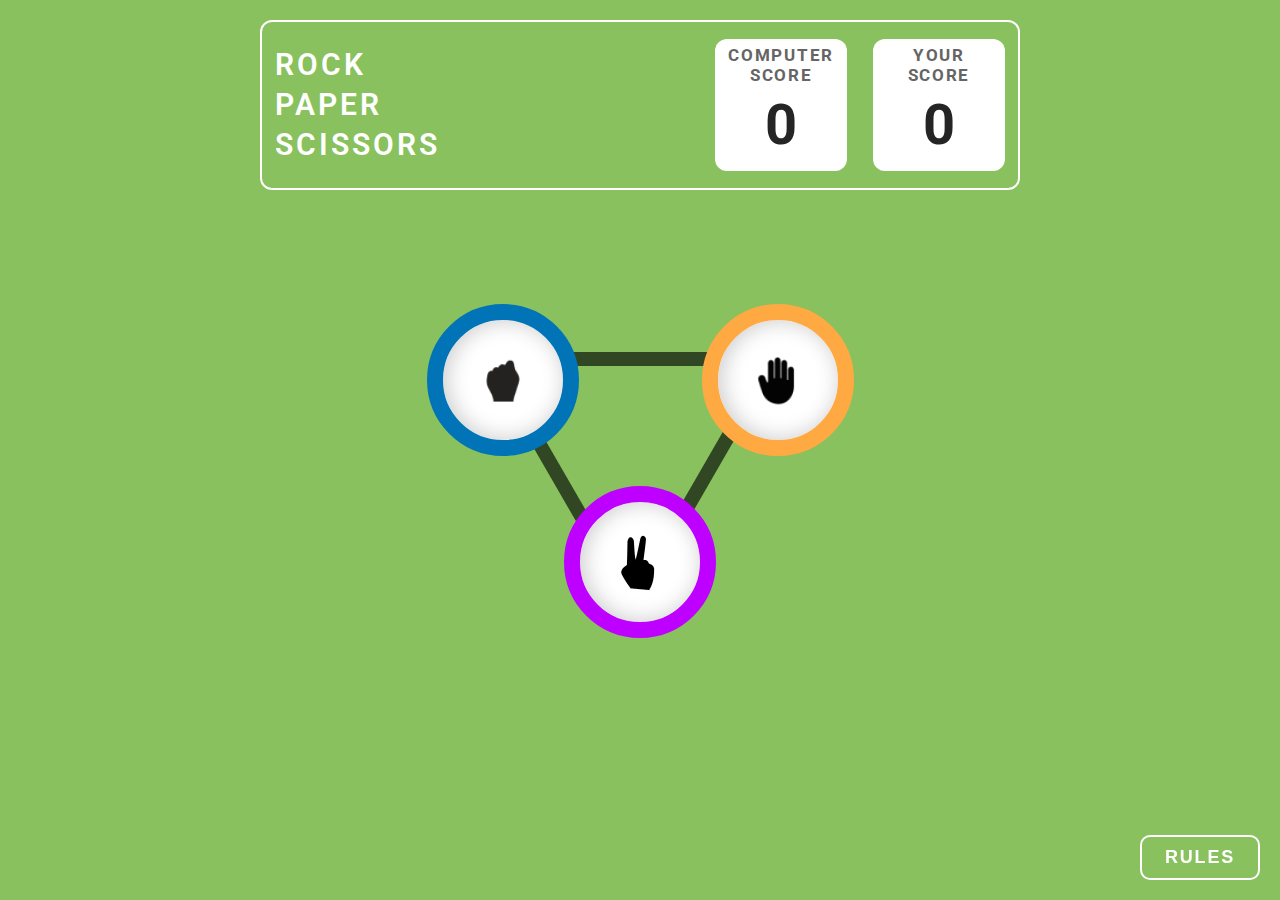
<file: index.html>
<!DOCTYPE html>
<html lang="en">
<head>
    <meta charset="UTF-8">
    <meta name="viewport" content="width=device-width, initial-scale=1.0">
    <title>Rock Paper Scissors</title>
    <link rel="stylesheet" href="style.css">
</head>
<body>
    <header>
        <div id="score-box">
            <div id="left">
                <p>rock</p>
                <p>paper</p> 
                <p>scissors</p>
            </div>
            <div id="right">
                <div class="score-area">
                    <p class="tag">computer score</p>
                    <p id="computer-score" class="score">0</p>
                </div>
                <div class="score-area">
                    <p class="tag">your score</p>
                    <p id="your-score" class="score">0</p>
                </div>
            </div>
        </div>
    </header>
    <main>
        <div id="main-game">
            <div id="lines">
                <div class="line line-1"></div>
                <div class="line line-2"></div>
                <div class="line line-3"></div>
            </div>
            <div id = "playing"  class="play-area">
                <div id="rock-button" class="clikable-item rock">
                    <img src="static/rock.png" alt="rock" srcset="">
                </div>
                <div id="paper-button" class="clikable-item paper">
                    <img src="static/paper.png" alt="paper" srcset="">
                </div>
                <div id="scissors-button" class="clikable-item scissors">
                    <img src="static/scissors.png" alt="scissors" srcset="">
                </div>
            </div>
            
        </div>
        <div id='played' class="play-area">
            <div class="picking">
                <p>You picked</p>
                <div class="">
                    <div id="your-option" class="non-clikable-item">
                        <!-- <img src="static/rock.png" alt="rock" srcset=""> -->
                    </div>
                </div>
                
            </div>
            
            <div id="information">
                <div id="won-title">
                    <!-- you win -->
                </div>
                <div id="against">
                    <!-- against pc -->
                </div>
                <button id="play-again" class="button-white play-again">
                    <!-- play again -->
                </button>
            </div>
            <div class="picking">
                <p>pc picked</p>
                <div class="">
                    
                    <div id="pc-option" class="non-clikable-item">
                        <!-- <img src="static/rock.png" alt="rock" srcset=""> -->
                    </div>
                </div>
                
            </div>
        </div>
    </main>
    <footer>
        <div class="rules-area">
            <button class="rules-area-close-button">X</button>
            <div class="rules">
                <div class="rules-heading">
                    Game Rules
                </div>
                <div class="rules-items">
                    <ul>
                        <li>Rock beats scissors, scissors beat paper, and paper beats rock.</li>
                        <li>Agree ahead of time whether you’ll count off “rock, paper, scissors, shoot” or just “rock, paper, scissors.”</li>
                        <li>Use rock, paper, scissors to settle minor decisions or simply play to pass the time</li>
                        <li>If both players lay down the same hand, each player lays down another hand</li>
                    </ul>
                </div>
            </div>
        </div>
        <div class="rules-buttons">
            <button class="button-transparent rules-button"> rules </button>
            <button id="next-button" class="button-transparent hide">next</button>
        </div>
    </footer>
    <script src="script.js"></script>
</body>
</html>
</file>
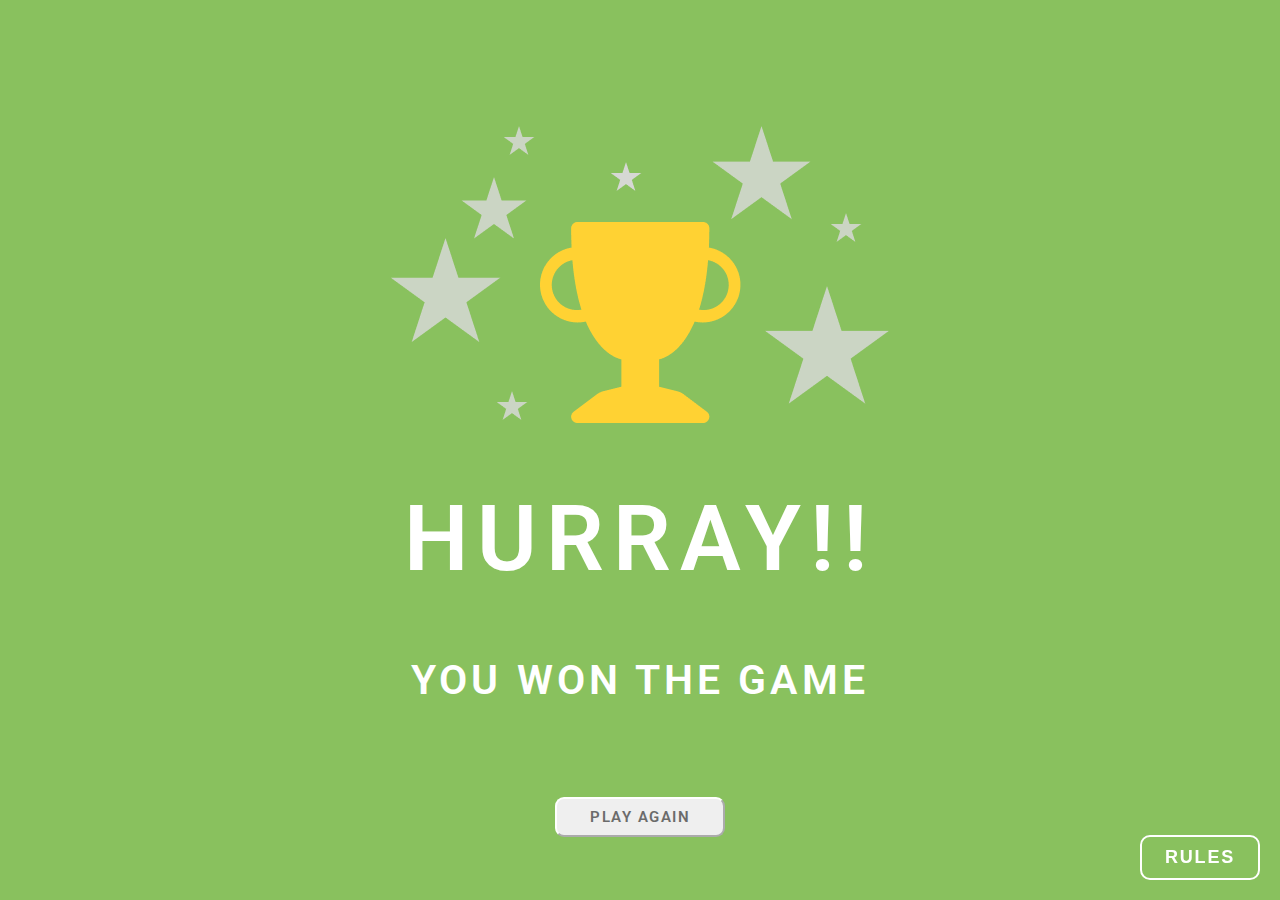
<file: hurray.html>
<!DOCTYPE html>
<html lang="en">
<head>
    <meta charset="UTF-8">
    <meta name="viewport" content="width=device-width, initial-scale=1.0">
    <title>Won</title>
    <link rel="stylesheet" href="style.css">
</head>
<body>
    <main id="hurray-main">
        <div id="hurray">
            <div id="hurray-img"></div>
            <!-- <img src="static/stars.png" alt="" srcset=""> -->
            <img src="static/stars.png" alt="" srcset="">
            <div id="heading">
                Hurray!!
            </div>
            <div id="info">
                you won the game
            </div>
            <button id="hurray-play-again" class="button-white" >play again</button>
        </div>
    </main>
    <footer>
        <div class="rules-area">
            <button class="rules-area-close-button">X</button>
            <div class="rules">
                <div class="rules-heading">
                    Game Rules
                </div>
                <div class="rules-items">
                    <ul>
                        <li>Rock beats scissors, scissors beat paper, and paper beats rock.</li>
                        <li>Agree ahead of time whether you’ll count off “rock, paper, scissors, shoot” or just “rock, paper, scissors.”</li>
                        <li>Use rock, paper, scissors to settle minor decisions or simply play to pass the time</li>
                        <li>If both players lay down the same hand, each player lays down another hand</li>
                    </ul>
                </div>
            </div>
        </div>
        <div class="rules-buttons">
            <button class="button-transparent rules-button"> rules </button>
        </div>
    </footer>
    <script src="hurray-script.js"></script>
</body>
</html>
</file>
<file: style.css>
@import url('https://fonts.googleapis.com/css2?family=Dangrek&family=Roboto&display=swap');

body{
    padding: 0;
    margin: 0;
    background: #89C15E;
    display: flex;
    flex-direction: column;
    color: #FFFFFF;
    font-family: Roboto;
    text-transform: uppercase;
}

.button-transparent{
    border: 2px solid #FFFFFF;
    border-radius: 10px;
    background: none;
    color: #FFFFFF;
    width: 120px;
    height: 45px;
    text-transform: uppercase;
    font-size: 18px;
    font-weight: 600;
    line-height: 25px;
    letter-spacing: 0.1em;
    
    
}

.button-transparent:hover{
    cursor: pointer;
    background: #FFFFFF;
    color: #6B6B6B;
    transition-duration: 0.5s;
}

.button-white{
    font-family: Roboto;
    font-size: 15px;
    font-weight: 600;
    line-height: 18px;
    letter-spacing: 0.1em;
    color: #6B6B6B;
    text-transform: uppercase;
    border-radius: 9px;
    width: 170px;
    height: 40px;
    text-align: center;
    border-color: #FFFFFF;
    
}

.button-white:hover{
    color: white ;
    cursor: pointer;
    background: none;
    border: 2px solid #FFFFFF;
    transition-duration: 0.5s;
}

.clikable-item{
    display: flex;
    border: 16px solid;
    background-color: #FFFFFF;
    box-shadow: 3px 0px 21px 1px #00000033 inset;
    width: 120px;
    height: 120px;
    justify-content: center;
    align-items: center;
    
}


.clikable-item:hover{
    cursor: pointer;
    background-color: #FFFFFF;
    border-width: 10px;
    width: 132px;
    height: 132px;
}

.clikable-item > img{
    width: 50%;
}

header{
    display: flex;
    align-items: center;
    justify-content: center;
    margin-top: 20px;
}

#information{
    display: flex;
    flex-direction: column;
    justify-content: end;
    align-items: center;
    gap: 2vh;
}



#information > #against{
    font-size: 25px;
    font-weight: 800;
    line-height: 29px;
    letter-spacing: 0.1em;
    text-align: center;
}


#information > #won-title{
    font-size: 39px;
    font-weight: 800;
    line-height: 46px;
    letter-spacing: 0.1em;
    text-align: center;

}



#left{
    display: flex;
    flex-direction: column;
    justify-content: center;
}

#left > p{
    padding: 0;
    margin: 0;
    font-size: 30px;
    font-weight: 600;
    line-height: 40px;
    letter-spacing: 0.1em;
    text-align: left;

}

.line{
    /* display: none; */
    width: 260px;
    height: 0px;
    border: 7px solid #000000a3;
}

.line-1{
    position: relative;
    top: 90px;
    left: 130px;
    z-index: -1;
}

.line-2{
    position: relative;
    top: 200px;
    left: 60px;
    z-index: -1;
    rotate: 60deg;
}

.line-3{
    position: relative;
    top: 185px;
    left: 200px;
    z-index: -1;
    rotate: 120deg;
}

main{
    margin-top: 8vh;
    display: flex;
    align-items: center;
    justify-content: center;
}

#main-game{
    display: block;
}

.non-clikable-item{
    display: flex;
    border: 16px solid;
    background-color: #FFFFFF;
    box-shadow: 3px 0px 21px 1px #00000033 inset;
    width: 120px;
    height: 120px;
    justify-content: center;
    align-items: center;
}

.non-winner{
    margin-top: 30px;
}

.picking{
    display: flex;
    flex-direction: column;
    align-items: center;
}

.picking > p{
    z-index: 2;
    margin: 0;
    padding: 0;
}



#playing{
    width: 550px;
    display: grid;
    grid-template-columns: auto auto;
    gap: 30px 0px;
    /* display: none; */
}


#played{
    display: none;
    flex-direction: row;
    gap: 5vw;
    justify-content: center;
    align-items: center;
}


#right{
    display: flex;
    gap: 2vw;
    
}

.score{
    font-size: 3.5rem;
    font-weight: 700;
    line-height: 80px;
    letter-spacing: 0em;
    text-align: center;
    color: #252525;
    margin: 0;
    padding: 0;
}

.score-area{
    display: flex;
    flex-direction: column;
    background: #FFFFFF;
    color: black;
    text-align: center;
    padding: 10px 10px;
    border-radius: 12px;
    width: 7em;
    height: 7em;
    justify-content: center;
    align-items: center;
}


#score-box{
    display: flex;
    border-radius: 12px;
    border: 2px solid #FFFFFF;
    padding: 2vh 1vw;
    justify-content: space-between;
    align-items: center;
    width: 57vw;
    height: 130px;
}


.tag{
    font-size: 17px;
    font-weight: 700;
    line-height: 20px;
    letter-spacing: 0.1em;
    text-align: center;
    color: #656565;
    padding: 0;
    margin: 0;
}

.winner{
    border: 30px solid #279b27;
    box-shadow: 0 0 0 20px #1da82b;
    outline: 40px solid #2E9A2563;
    border-radius: 50%;
}

/* ------------------ROCK PAPER SCISSORS------------------ */


.rock{
    justify-self: center;
    border-color: #0074B6;
    border-radius: 50%;
}
.scissors{

    border-color: #BD00FF;
    border-radius: 50%;
    grid-column-start: 1;
    grid-column-end: 3;
    justify-self: center;
    
}
.paper{
    justify-self: center;
    border-color: #FFA943;
    border-radius: 50%;
}

.scissors  > img{
    width: 35%;
}

.rock.clikable-item  > img:hover{
    width: 60%;
    cursor: pointer;
    transition-duration: 0.5s;
}

.paper.clikable-item  > img:hover{
    width: 60%;
    cursor: pointer;
    transition-duration: 0.5s;
}

.scissors.clikable-item  > img:hover{
    width: 40%;
    cursor: pointer;
    grid-column-start: 1;
    grid-column-end: 2;
    transition-duration: 0.5s;
}










/*-------------------footer---------------------------*/
footer{
    position: fixed;
    bottom: 20px;
    right: 20px;
    display: flex;
    flex-direction: column;
    align-items: flex-end;
    width: 30vw;
    gap: 3vh;
    z-index: 10;
}



li{
    margin: 15px 0;
    font-size: 13px;
    font-weight: 400;
    line-height: 15px;
    letter-spacing: 0em;
    text-align: left;
    display: flex;
    flex-direction: row;
    align-items: center;
    gap: 10px;
    text-transform: none;
}

.rules-area{
    position: relative;
    z-index: 5;
    display: none;
    flex-direction: column;
    align-items: flex-end;
    
}

.animate{
    transition: transform 0.5s ease;
    transform: translateX(-10%);
}




.rules-area > button{
    width: 50px;
    height: 50px;
    border: 5px solid #FFFFFF;
    background-color: #ff0000;
    border-radius: 50%;
    font-family: Dangrek;
    font-size: 30px;
    font-weight: 400;
    line-height: 79px;
    letter-spacing: 0em;
    justify-content: center;
    align-items: center;
    color: #FFFFFF;
    display: flex;
    padding: 0;
    margin: 0;
    position: relative;
    left:20px;
    top:30px;
    transition-duration: 0.5s;
}

.rules-area > button:hover{
    cursor: pointer;
    width: 50px;
    height: 50px;
    border: 3px solid #FFFFFF;
    background-color: #880000;
}

.rules{
    display: flex;
    flex-direction: column;
    justify-content: center;
    align-items: center;
    width: 250px;
    background: #004429;
    border: 7px solid #FFFFFF;
    border-radius: 13px;
    padding: 20px;
}



.rules-buttons{
    display: flex;
    gap: 2vw;
}
.rules-buttons > .button{
    width: 120px;
    height: 40px;
    border-radius: 10px;
    display: flex;
    justify-content: center;
    align-items: center;
    font-size: 21px;
    font-weight: 600;
    line-height: 17px;
    letter-spacing: 0.1em;
    text-align: left;

}


.rules-heading{
    font-size: 29px;
    font-weight: 500;
    line-height: 34px;
    letter-spacing: 0em;
    text-align: left;
    text-transform: none;
}

ul{
    list-style: none;
    padding: 0;
}

ul li::before {
    content: "\25AA";  /* Add content: \2022 is the CSS Code/unicode for a bullet */
    color: #FFD600;
    font-size: 30px;

    
}




/*-------------------hurray.html---------------------------*/
#hurray{
    display: flex;
    flex-direction: column;
    justify-content: space-evenly;
    align-items: center;
    height: 100vh;
}

#hurray-main{
    margin: 0;
}
#hurray > button{
    margin: 30px 0px 0px 0px;
}

#hurray > #heading{
    font-size: 91px;
    font-weight: 600;
    line-height: 107px;
    letter-spacing: 0.1em;
    text-align: center;
}

#hurray > #info{
    font-size: 41px;
    font-weight: 600;
    line-height: 48px;
    letter-spacing: 0.1em;
    text-align: center;
}

#hurray > img{
    background-image: url("static/tophie.png");
    background-repeat: no-repeat;
    background-position:bottom;
}


.hide{
    display: none;
}
</file>
